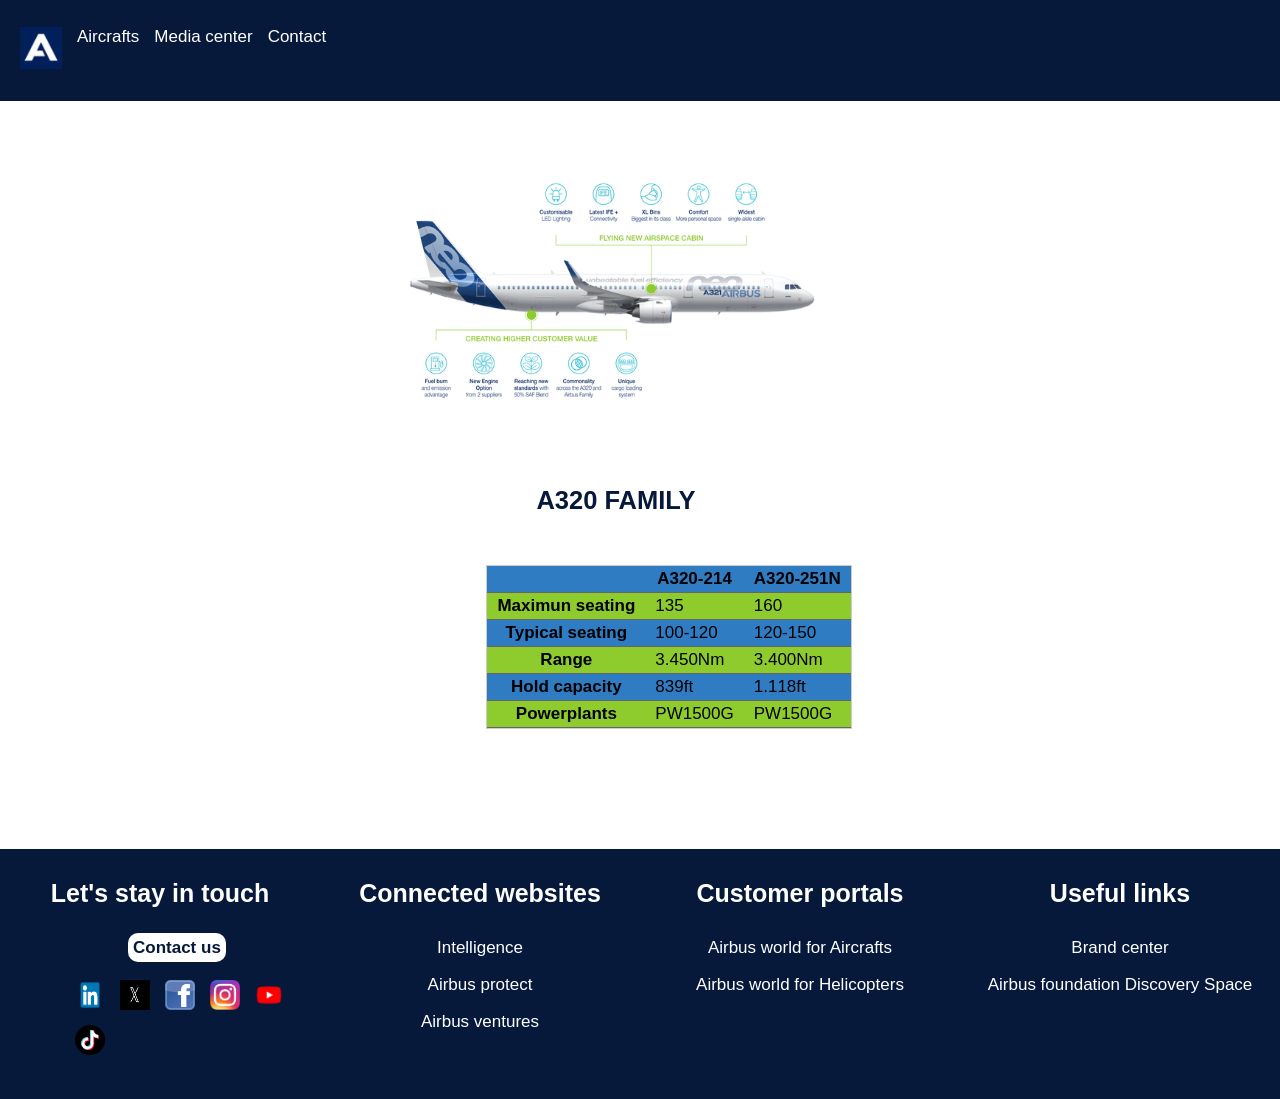
<file: a320family.html>
<!DOCTYPE html>
<html>
	<head>
		<meta charset="utf-8">
		<title></title>
		<link href="styles.css" rel="stylesheet">
        <link rel="icon" href="media/logo.jpeg">
	</head>
	<body>
		<div class="header" id="header"> 
			<ul>
				<li><a href="index.html"><img id="logo" src="media/logo.jpeg"></li>
				<li><a href="Aircrafts.html">Aircrafts</a></li>
				<li><a href="Media-center.html">Media center</a></li>
				<li><a href="contact.html">Contact</a></li>
			</ul>
		</div>
        
        <div><img class="info" id="a320family-info" src="media/321info.png"></div>

        <div class="table">
			<h2>A320 FAMILY</h2> 
			<table cellspacing="0">
                
				<tr>
					<th></th>
					<th>A320-214</th>
					<th>A320-251N</th>
				</tr>
				<tr>
					<th>Maximun seating</th>
					<td>135</td>
					<td>160</td>
				</tr>
				<tr>
					<th>Typical seating</th>
					<td>100-120</td>
					<td>120-150</td>
				</tr>
				<tr>
					<th>Range</th>
					<td>3.450Nm</td>
					<td>3.400Nm</td>
				<tr>
					<th>Hold capacity</th>
					<td>839ft</td>
					<td>1.118ft</td>
				</tr>
				<tr>
					<th>Powerplants</th>
					<td>PW1500G</td>
					<td>PW1500G</td>
				</tr>
            </table>
		</div>

		<br><br><br><br><br><br>

		<div id="footer">
			<div class="columna" id="col1">
				<h3 id="touch" class="footer-title">Let's stay in touch</h3>
				<p><a id="contact" href="contact.html">Contact us</a></p>
				<div class="links_sm"> 
					<a href="https://www.linkedin.com/company/airbusgroup"><img id="linkedin" src="media/LogoLinkedin.png"></a>
					<a href="https://twitter.com/airbus"><img id="twitter" src="media/logox.png"></a>
					<a href="https://www.facebook.com/airbus"><img id="facebook" src="media/logofacebook.png"></a>
					<a href="https://www.instagram.com/airbus"><img id="instagram" src="media/logoinstragram.png"></a>
					<a href="https://www.youtube.com/user/airbus"><img id="youtube" src="media/logoyoutube.png"></a>
					<a href="https://www.tiktok.com/@airbus"><img id="tiktok" src="media/logotiktok.png"></a>
				</div>
			</div>
			<div class="columna" id="col2">
				<h3 id="connected" class="footer-title">Connected websites</h3>
				<div class="links_connected">
					<div class="contenidocolumna1" id="columna1"><p><a href="https://intelligence.airbus.com/">Intelligence</a></p></div>
					<div class="contenidocolumna1" id="columna2"><p><a href="https://www.protect.airbus.com/">Airbus protect</a></p></div>
					<div class="contenidocolumna1" id="columna3"><p><a href="https://www.airbusventures.vc/">Airbus ventures</a></p></div>
				</div>
			</div>
			<div class="columna" id="col3">
				<h3 id="customer" class="footer-title">Customer portals</h3>
				<div class="links_connected">
					<div class="contenidocolumna1" id="columna1"><p><a href="https://w3.airbus.com/">Airbus world for Aircrafts</a></p></div>
					<div class="contenidocolumna1" id="columna2"><p><a href="https://www.protect.airbus.com/">Airbus world for Helicopters</a></p></div>
				</div>
			</div>
			<div class="columna" id="col4">
				<h3 id="useful" class="footer-title">Useful links</h3>
				<div class="links_connected">
					<div class="contenidocolumna1" id="columna1"><p><a href="https://brand.airbus.com/en">Brand center</a></p></div>
					<div class="contenidocolumna1" id="columna2"><p><a href="https://discoveryspace-foundation.airbus.com/en">Airbus foundation Discovery Space</a></p></div>
				</div>
			</div>
		</div> 	

	</body>
</html>
</file>
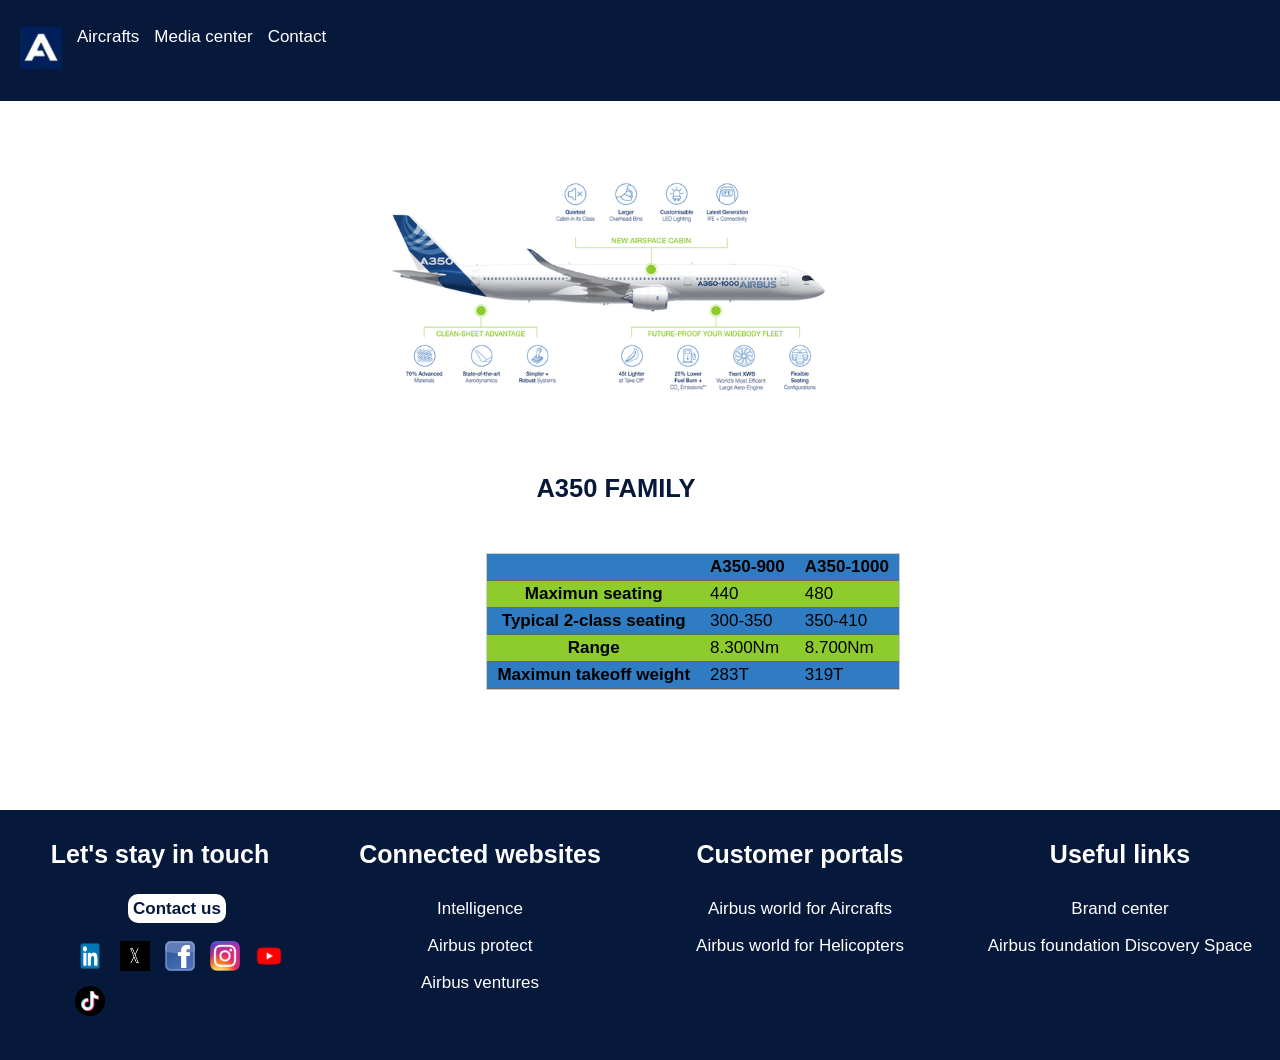
<file: a350family.html>
<!DOCTYPE html>
<html>
	<head>
		<meta charset="utf-8">
		<title></title>
		<link href="styles.css" rel="stylesheet">
        <link rel="icon" href="media/logo.jpeg">
	</head>
	<body>
		<div class="header" id="header"> 
			<ul>
				<li><a href="index.html"><img id="logo" src="media/logo.jpeg"></li>
				<li><a href="Aircrafts.html">Aircrafts</a></li>
				<li><a href="Media-center.html">Media center</a></li>
				<li><a href="contact.html">Contact</a></li>
			</ul>
		</div>

        <div><img class="info" id="a350family-info" src="media/350info.png"></div>

        <div class="table">
			<h2>A350 FAMILY</h2> 
			<table cellspacing="0">
                
				<tr>
					<th></th>
					<th>A350-900</th>
					<th>A350-1000</th>
				</tr>
				<tr>
					<th>Maximun seating</th>
					<td>440</td>
					<td>480</td>
				</tr>
				<tr>
					<th>Typical 2-class seating</th>
					<td>300-350</td>
					<td>350-410</td>
				</tr>
				<tr>
					<th>Range</th>
					<td>8.300Nm</td>
					<td>8.700Nm</td>
				<tr>
					<th>Maximun takeoff weight</th>
					<td>283T</td>
					<td>319T</td>
				</tr>
            </table>
		</div>

		<br><br><br><br><br><br>
        
		<div id="footer">
			<div class="columna" id="col1">
				<h3 id="touch" class="footer-title">Let's stay in touch</h3>
				<p><a id="contact" href="contact.html">Contact us</a></p>
				<div class="links_sm"> 
					<a href="https://www.linkedin.com/company/airbusgroup"><img id="linkedin" src="media/LogoLinkedin.png"></a>
					<a href="https://twitter.com/airbus"><img id="twitter" src="media/logox.png"></a>
					<a href="https://www.facebook.com/airbus"><img id="facebook" src="media/logofacebook.png"></a>
					<a href="https://www.instagram.com/airbus"><img id="instagram" src="media/logoinstragram.png"></a>
					<a href="https://www.youtube.com/user/airbus"><img id="youtube" src="media/logoyoutube.png"></a>
					<a href="https://www.tiktok.com/@airbus"><img id="tiktok" src="media/logotiktok.png"></a>
				</div>
			</div>
			<div class="columna" id="col2">
				<h3 id="connected" class="footer-title">Connected websites</h3>
				<div class="links_connected">
					<div class="contenidocolumna1" id="columna1"><p><a href="https://intelligence.airbus.com/">Intelligence</a></p></div>
					<div class="contenidocolumna1" id="columna2"><p><a href="https://www.protect.airbus.com/">Airbus protect</a></p></div>
					<div class="contenidocolumna1" id="columna3"><p><a href="https://www.airbusventures.vc/">Airbus ventures</a></p></div>
				</div>
			</div>
			<div class="columna" id="col3">
				<h3 id="customer" class="footer-title">Customer portals</h3>
				<div class="links_connected">
					<div class="contenidocolumna1" id="columna1"><p><a href="https://w3.airbus.com/">Airbus world for Aircrafts</a></p></div>
					<div class="contenidocolumna1" id="columna2"><p><a href="https://www.protect.airbus.com/">Airbus world for Helicopters</a></p></div>
				</div>
			</div>
			<div class="columna" id="col4">
				<h3 id="useful" class="footer-title">Useful links</h3>
				<div class="links_connected">
					<div class="contenidocolumna1" id="columna1"><p><a href="https://brand.airbus.com/en">Brand center</a></p></div>
					<div class="contenidocolumna1" id="columna2"><p><a href="https://discoveryspace-foundation.airbus.com/en">Airbus foundation Discovery Space</a></p></div>
				</div>
			</div>
		</div> 	
	</body>
</html>
</file>
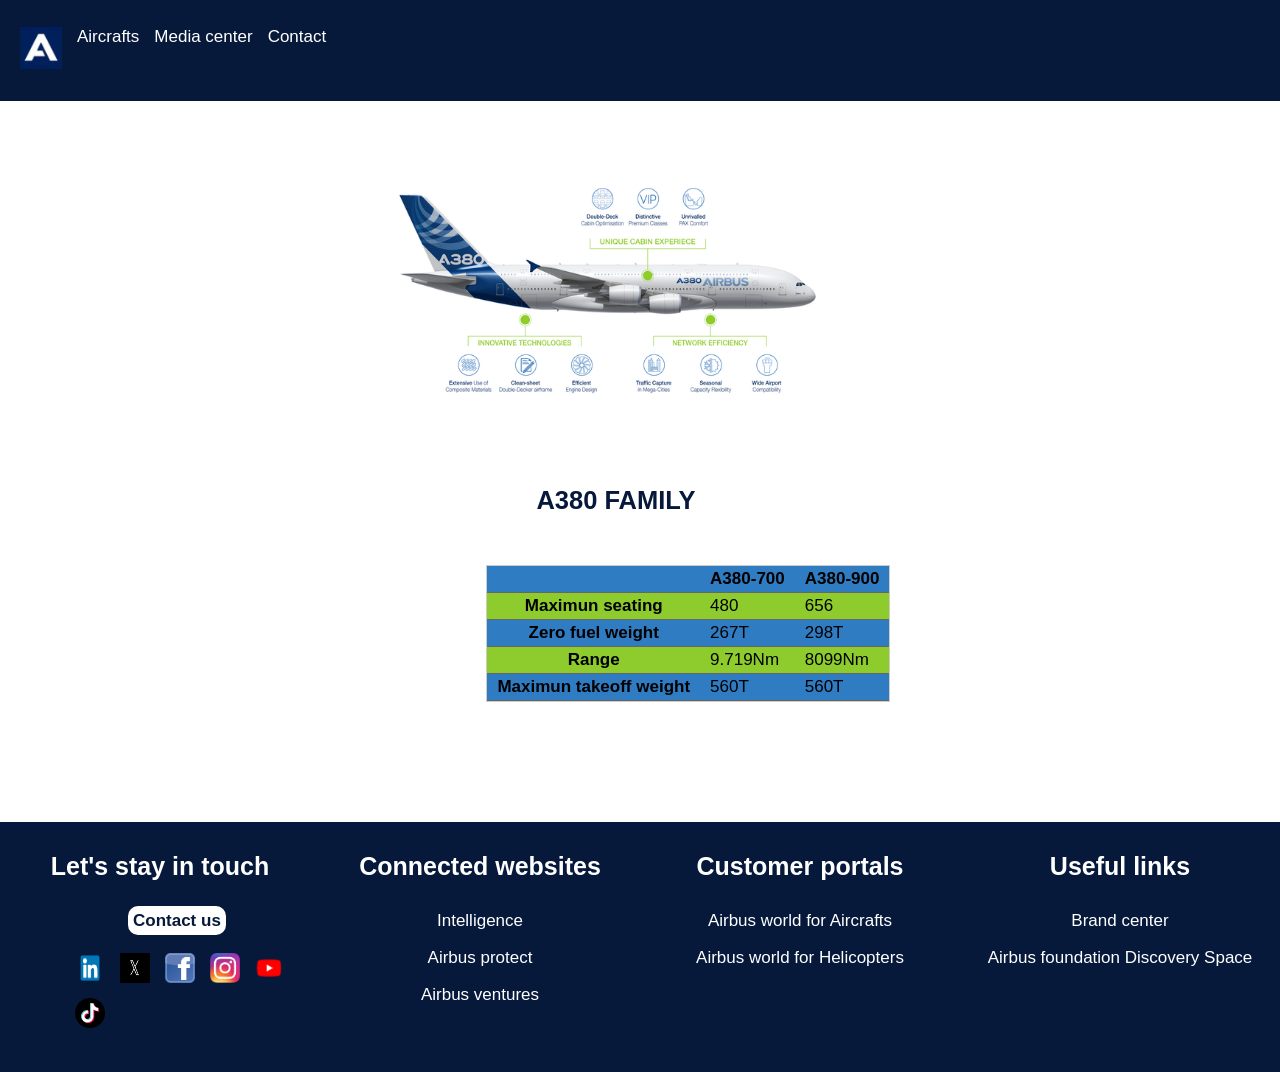
<file: a380family.html>
<!DOCTYPE html>
<html>
	<head>
		<meta charset="utf-8">
		<title></title>
		<link href="styles.css" rel="stylesheet">
        <link rel="icon" href="media/logo.jpeg">
	</head>
	<body>
		<div class="header" id="header"> 
			<ul>
				<li><a href="index.html"><img id="logo" src="media/logo.jpeg"></li>
				<li><a href="Aircrafts.html">Aircrafts</a></li>
				<li><a href="Media-center.html">Media center</a></li>
				<li><a href="contact.html">Contact</a></li>
			</ul>
		</div>

        <div><img class="info" id="a380family-info" src="media/380info.png"></div>

        <div class="table">
			<h2>A380 FAMILY</h2> 
			<table cellspacing="0">
                
				<tr>
					<th></th>
					<th>A380-700</th>
					<th>A380-900</th>
				</tr>
				<tr>
					<th>Maximun seating</th>
					<td>480</td>
					<td>656</td>
				</tr>
				<tr>
					<th>Zero fuel weight</th>
					<td>267T</td>
					<td>298T</td>
				</tr>
				<tr>
					<th>Range</th>
					<td>9.719Nm</td>
					<td>8099Nm</td>
				<tr>
					<th>Maximun takeoff weight</th>
					<td>560T</td>
					<td>560T</td>
				</tr>
            </table>
		</div>

		<br><br><br><br><br><br>
        
		<div id="footer">
			<div class="columna" id="col1">
				<h3 id="touch" class="footer-title">Let's stay in touch</h3>
				<p><a id="contact" href="contact.html">Contact us</a></p>
				<div class="links_sm"> 
					<a href="https://www.linkedin.com/company/airbusgroup"><img id="linkedin" src="media/LogoLinkedin.png"></a>
					<a href="https://twitter.com/airbus"><img id="twitter" src="media/logox.png"></a>
					<a href="https://www.facebook.com/airbus"><img id="facebook" src="media/logofacebook.png"></a>
					<a href="https://www.instagram.com/airbus"><img id="instagram" src="media/logoinstragram.png"></a>
					<a href="https://www.youtube.com/user/airbus"><img id="youtube" src="media/logoyoutube.png"></a>
					<a href="https://www.tiktok.com/@airbus"><img id="tiktok" src="media/logotiktok.png"></a>
				</div>
			</div>
			<div class="columna" id="col2">
				<h3 id="connected" class="footer-title">Connected websites</h3>
				<div class="links_connected">
					<div class="contenidocolumna1" id="columna1"><p><a href="https://intelligence.airbus.com/">Intelligence</a></p></div>
					<div class="contenidocolumna1" id="columna2"><p><a href="https://www.protect.airbus.com/">Airbus protect</a></p></div>
					<div class="contenidocolumna1" id="columna3"><p><a href="https://www.airbusventures.vc/">Airbus ventures</a></p></div>
				</div>
			</div>
			<div class="columna" id="col3">
				<h3 id="customer" class="footer-title">Customer portals</h3>
				<div class="links_connected">
					<div class="contenidocolumna1" id="columna1"><p><a href="https://w3.airbus.com/">Airbus world for Aircrafts</a></p></div>
					<div class="contenidocolumna1" id="columna2"><p><a href="https://www.protect.airbus.com/">Airbus world for Helicopters</a></p></div>
				</div>
			</div>
			<div class="columna" id="col4">
				<h3 id="useful" class="footer-title">Useful links</h3>
				<div class="links_connected">
					<div class="contenidocolumna1" id="columna1"><p><a href="https://brand.airbus.com/en">Brand center</a></p></div>
					<div class="contenidocolumna1" id="columna2"><p><a href="https://discoveryspace-foundation.airbus.com/en">Airbus foundation Discovery Space</a></p></div>
				</div>
			</div>
		</div> 	
	</body>
</html>
</file>
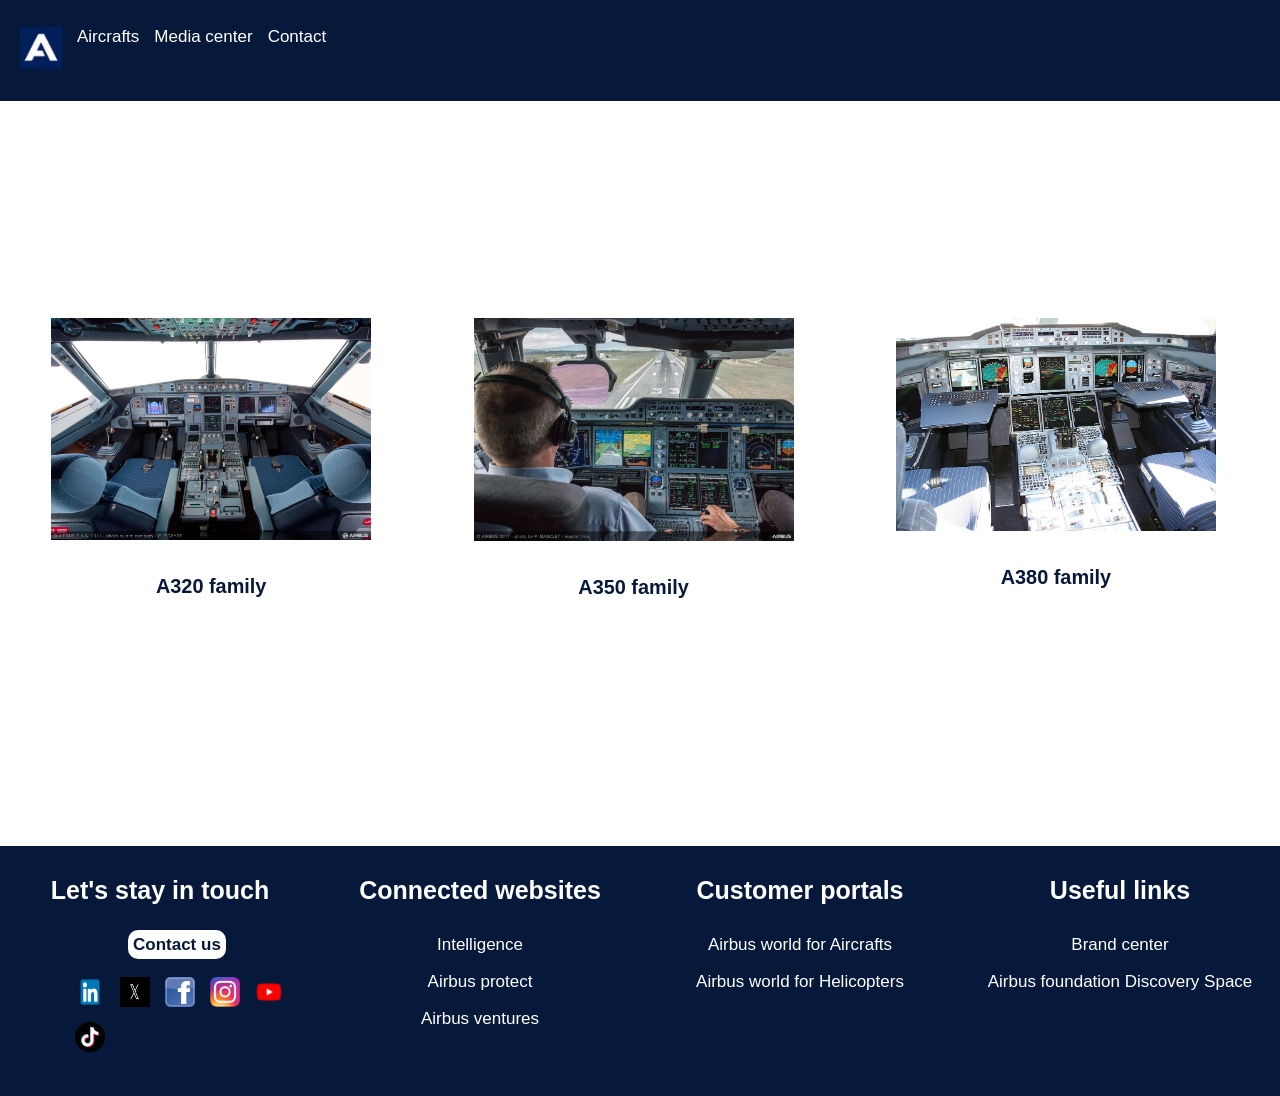
<file: Aircrafts.html>
<!DOCTYPE html>
<html>
	<head>
		<meta charset="utf-8">
		<title></title>
		<link href="styles.css" rel="stylesheet">
		<link rel="icon" href="media/logo.jpeg">
	</head>
	<body>
		<div class="header" id="header"> 
			<ul>
				<li><a href="index.html"><img id="logo" src="media/logo.jpeg"></li>
				<li><a href="Aircrafts.html">Aircrafts</a></li>
				<li><a href="Media-center.html">Media center</a></li>
				<li><a href="contact.html">Contact</a></li>
			</ul>
		</div>

		<br><br><br><br><br><br><br><br><br><br>

		<div class="container" class="container-aircrafts">
			<figure  class="one-third-figure-aircrafts">
			  <a href="a320family.html"><img src="media/320cockpit.jpg" alt="Imagen 1"></a>
			  <figcaption><h3>A320 family</h3></figcaption>
			</figure>
			<figure  class="one-third-figure-aircrafts">
			  <a href="a350family.html"><img src="media/350cockpit.jpg" alt="Imagen 2"></a>
			  <figcaption><h3>A350 family</h3></figcaption>
			</figure>
			<figure  class="one-third-figure-aircrafts">
			  <a href="a380family.html"><img src="media/380cockpit.jpg" alt="Imagen 3"></a>
			  <figcaption><h3>A380 family</h3></figcaption>
			</figure>
		</div>
		 
		<br><br><br><br><br><br><br><br><br><br>
		
		<div id="footer">
			<div class="columna" id="col1">
				<h3 id="touch" class="footer-title">Let's stay in touch</h3>
				<p><a id="contact" href="contact.html">Contact us</a></p>
				<div class="links_sm"> 
					<a href="https://www.linkedin.com/company/airbusgroup"><img id="linkedin" src="media/LogoLinkedin.png"></a>
					<a href="https://twitter.com/airbus"><img id="twitter" src="media/logox.png"></a>
					<a href="https://www.facebook.com/airbus"><img id="facebook" src="media/logofacebook.png"></a>
					<a href="https://www.instagram.com/airbus"><img id="instagram" src="media/logoinstragram.png"></a>
					<a href="https://www.youtube.com/user/airbus"><img id="youtube" src="media/logoyoutube.png"></a>
					<a href="https://www.tiktok.com/@airbus"><img id="tiktok" src="media/logotiktok.png"></a>
				</div>
			</div>
			<div class="columna" id="col2">
				<h3 id="connected" class="footer-title">Connected websites</h3>
				<div class="links_connected">
					<div class="contenidocolumna1" id="columna1"><p><a href="https://intelligence.airbus.com/">Intelligence</a></p></div>
					<div class="contenidocolumna1" id="columna2"><p><a href="https://www.protect.airbus.com/">Airbus protect</a></p></div>
					<div class="contenidocolumna1" id="columna3"><p><a href="https://www.airbusventures.vc/">Airbus ventures</a></p></div>
				</div>
			</div>
			<div class="columna" id="col3">
				<h3 id="customer" class="footer-title">Customer portals</h3>
				<div class="links_connected">
					<div class="contenidocolumna1" id="columna1"><p><a href="https://w3.airbus.com/">Airbus world for Aircrafts</a></p></div>
					<div class="contenidocolumna1" id="columna2"><p><a href="https://www.protect.airbus.com/">Airbus world for Helicopters</a></p></div>
				</div>
			</div>
			<div class="columna" id="col4">
				<h3 id="useful" class="footer-title">Useful links</h3>
				<div class="links_connected">
					<div class="contenidocolumna1" id="columna1"><p><a href="https://brand.airbus.com/en">Brand center</a></p></div>
					<div class="contenidocolumna1" id="columna2"><p><a href="https://discoveryspace-foundation.airbus.com/en">Airbus foundation Discovery Space</a></p></div>
				</div>
			</div>
		</div> 	
	</body>
</html>
</file>
<file: styles.css>
/*ESTILOS EN GENERAL*/
body {
	margin: 0px;
	/*tuyo*/font-family: system-ui, -apple-system, BlinkMacSystemFont, 'Segoe UI', Roboto, Oxygen, Ubuntu, Cantarell, 'Open Sans', 'Helvetica Neue', sans-serif;
}
body::-webkit-scrollbar {
	width: 5px;               /* ancho de la barra */
  }
  
  body::-webkit-scrollbar-track {
	background: white;        /* color del rail */
  }

  body::-webkit-scrollbar-thumb {
	background-color: #07193B;    /* color de la barra */
  }

figcaption { /*añadiendo la linea 8, 10 y 11 definimos el tamaño de las leyendas de las imanges con unidades relativas para ajustar el tamaño y 
	adaptarlo al cambio del nowrap a wrap*/
	color: #07193B;
	text-align: center; /* HAS CAMBIADO ESTO DE JUSTIFY A CENTER*/ 
	margin-left : 2vw; 
	margin-right: 2vw;
}
h2 {
	margin: 50px;
	color: #07193B
}
h1 {
	margin: 30px;
	color: #07193B
}
h3{
	margin: 30px;
	color: #07193B
}
figcaption h3 { /*Estilos los titulos de las imagenes de media-center*/
	margin: 30px;
	color: #07193B;
	text-align: center;
}
/*ESTILOS EN GENERAL*/

/*MENU DE CABECERA*/
.header {
	background-color: #07193B;
	position: -webkit-sticky; /*hace lo mismo que position: sticky pero esta es la linea necesaria para que funcione en safari*/
  	position: sticky;
	top: 0px; /*position: sticky necesita de esta linea para poder funcionar en funcion del numero que le pongas le da mas o menos margen.Como es necesaria pero no quiero margen le pongo 0.*/
	color: White;
	padding: 10px 20px;
	position: sticky;
}

.header a {
	text-decoration: none;
}
#logo {
	width:42px;
	height:42px;
}

#header ul {
	list-style: none;
	padding: 0px;
	overflow: hidden;
}

#header li {
	float: left;
	margin:0 15px 0 0;
}
#content {
	padding: 20px;
}

#header ul a {
	color: #FFFFFF;
}

#header ul a:hover {
	color: #0d6efd;
}
/*MENU DE CABECERA*/
/*ESTILO DEL BANNER*/

  body {
	font-family: Arial;
	font-size: 17px;
	margin: 0;
  }
  
  #myVideo {
	/* Ocupa todo el ancho de la pantalla */
	width: 100%; /*MODIFICA EL ANCHO DEL VIDEO BANNER*/
	height: 400px; /*MODIFICA LA ALTURA DEL VIDEO BANNER*/
	object-fit: cover; /*para que el elemento cubra totalmente (cover) el elemento que lo contiene*/
  }
  
  .content {
	color: #f1f1f1;
	width: 100%;
	padding: 0px;/*PROBLEMA DE DESPLAZAMIENTO A LA DERECHEA EN PORTATIL SOLUCIONADO EN index (.content) CAMBIANDO ESTE VALOR
	DE 20px a 0px !!!!!PROBAR A QUITAR TOTALMENTE UNA VEZ NO HAYA PROBLEMAS CON EL CAMBIO EN EL SOBREMESA !!!!!*/
	padding-top: 1em;
	display: flex; /*con esta linea y la 92 conseguimos que el boton este centrado y sus margenes, padding, etc... no 
	desplacen la pagina a la derecha del body (le quita el escroll horizontal)*/
	justify-content: center;	
  }
  
  #myBtn {
	width: 200px;
	font-size: 18px;
	padding: 10px;
	border: none;
	background: #07193B;
	color: #fff;
	cursor: pointer;
  }
  
  #myBtn:hover {
	background: #ddd;
	color: black;
  }

/*ESTILO DEL BANNER*/
/*ESTO ES PARA DARLE FORMATO AL HTML SOBRE MI*/
.two-colums img, .two-colums p {
	float: left;
	width: 40%;
}

.two-colums p {
	margin: 0 20px
}
/*ESTO ES PARA DARLE FORMATO AL HTML SOBRE MI*/


/*FORMULARIO DE LA WEB DE FORMULARIO*/
#content form [type=text], #content form [type=email] , #content form textarea {
	Display: block;
	margin-bottom: 10px;
	width: 50%;
	padding: 10px;
	border: 0;
	background-color: #EFEFEF;
	color: #07193B;
}
/*FORMULARIO DE LA WEB DE FORMULARIO*/

/*ESTO ES PARA UNA TABLA DE HORARIOS QUE VENIA EN EL INDEX DEL CURSO DE NATE*/
table {
	border: 1px solid #ccc;
}

#content table tr {
	background-color: #ccc;
}

#content table tr:nth-child(even) {
	background-color: #efefef;

}

#content table tr>* {
	padding: 3px 10px;
	border-bottom: 1px solid #666;
}
/*ESTO ES PARA UNA TABLA DE HORARIOS QUE VENIA EN EL INDEX DEL CURSO DE NATE*/

/* ENLACES DENTRO DEL FOOTER*/

hr {
	margin: 50px;
}
.links_connected a { /*AQUI CAMBIAS INTELLIGENCE, AIRBUS PROTECT Y AIRBUS ADVENTURES*/
	color: white;
	text-decoration: none;
}
.links_connected a:hover { /*EFECTO ENLACES DENTRO DE CONNECTED*/
	/*color: #07193B;*/
	color: grey;
}
.links_connected a:active { /*EFECTO ENLACES DENTRO DE CONNECTED*/
	color: greenyellow;
}
/* ENLACES DENTRO DELFOOTER*/

/*ESTILO SECCION DE HIGHTLIGHTS*/
figure {
	text-align: center;
}
.container img {
	max-width: 25vw; /* cambiando los em cambias el tamaño de las imagenes */
	height: auto;
}

.one-third-figure {
	width: 29vw;
	margin-left: 2vw;
	margin-right: 2vw;
}
.one-third-figure-aircrafts {
	width: 29vw;
	margin-left: 2vw;
	margin-right: 2vw;
}
.container {
	display: flex;
	flex-wrap: wrap;  /*PROBLEMA DE DESPLAZAMIENTO A LA DERECHEA EN PORTATIL SOLUCIONADO EN HIGHTLIGTS CAMBIANDO ESTE VALOR
	DE NOWRAP A WRAP !!!!!PROBAR A QUITAR TOTALMENTE UNA VEZ NO HAYA PROBLEMAS CON EL CAMBIO EN EL SOBREMESA !!!!! VALORAR
	METER UNA CUARTA IMAGEN PARA QUE EN EL PORTATIL CUANDO HAGA EL WRAP QUEDE MUCHO MAS ESTETICO*/
}
.container-aircrafts {
	display: flex;
	flex-wrap: wrap;
}
/*ESTILO SECCION DE HIGHTLIGHTS*/
/*ESTILO DE MEDIA-CENTER*/
#action-media-center {
	width: 50%;
	height: 400px;
	margin-left: 0px; 
	background-color: #EFEFEF;
	float: left;
}
#action-media-center img { /*PARA CAMBIAR EL TAMAÑO DE LA IMAGEN DEL FINAL DEL
	MEDIA CENTER*/
	height: 370px;
}
#parrafo-media-center {
	width: 50%;
	height: 400px;
	margin-left: 0px; 
	background-color: #EFEFEF;
	float: left;
	text-align: justify;
}
#parrafo-media-center h1 h3 {
	padding: 100%;
	
}
.one-third-figure-media { /*igual que pasaba en el index que se te descolocaban las imagenes por su tamaño,
	si a las figures le das un tamaño y margenes en unidades relativas, se colocan mejor y dejan de hacer cosas raras*/
	width: 29vw;
	margin-left: 2vw;
	margin-right: 2vw;
}
.container-media-center {
	display: flex;
	flex-wrap: nowrap;
}
.container-media-center a {
	text-decoration: none;
}
#discover-more { /*BOTON DISCOVER MORE*/
	padding: 5px;
	background-color: #EFEFEF;
	color: #07193B;
  	border-radius: 10px;
	font-weight: bold;
	margin-left: 40%;
	text-decoration: none;
	animation: none; 
}
@keyframes Relieve {
	0%   { background: #EFEFEF; }
	50%  {
		background: #4cb3ff;
		transform: scale(1.02, 1.02);
		box-shadow: 5px 5px 10px gray;}
	100% { background: #EFEFEF; }
}

#discover-more:hover {
	animation: Relieve 1.5s infinite; /* Al pasar el raton encima se activa la animacion.
	Antes animation: Relieve 1.5s; no estaba en hover por lo que estaba siempre activado */
}
/*ESTILO DE MEDIA-CENTER*/
/*ESTILO SECCION DE OUR PURPOSE IN ACTION*/
.action {
	display: flex;
	flex-wrap: nowrap;
	margin-left: 0%; /*PROBLEMA DE DESPLAZAMIENTO A LA DERECHEA EN PORTATIL SOLUCIONADO SOLO EN EL DIV ACTION CAMBIANDO ESTE VALOR
	DE 340PX A 0% !!!!!PROBAR A QUITAR TOTALMENTE UNA VEZ NO HAYA PROBLEMAS CON EL CAMBIO EN EL SOBREMESA*/
}
.parrafo {
	width: 570px;
	text-align: justify;
}
#ascendint-to-new {
	text-align: center;
}
/*ESTILO SECCION DE OUR PURPOSE IN ACTION*/
/*ESTILO SECCION DE FEATURED NEWS*/
.new {
	display: flex;
	flex-wrap: wrap; /*PROBLEMA DE DESPLAZAMIENTO A LA DERECHEA EN PORTATIL SOLUCIONADO EN HIGHTLIGTS CAMBIANDO ESTE VALOR
	DE NOWRAP A WRAP !!!!!PROBAR A QUITAR TOTALMENTE UNA VEZ NO HAYA PROBLEMAS CON EL CAMBIO EN EL SOBREMESA !!!!! VALORAR
	METER UNA CUARTA IMAGEN PARA QUE EN EL PORTATIL CUANDO HAGA EL WRAP QUEDE MUCHO MAS ESTETICO*/
}
/*ESTILO SECCION DE FEATURED NEWS*/

.footer-title {
	text-align: center;
	color: white;
	font-weight: bold;
	font-size: 25px;
}
.one-third-figure-new { /*añadiendo la linea 8, 10 y 11 definimos el tamaño de las leyendas de las imanges con unidades relativas para ajustar el tamaño y 
	adaptarlo al cambio del nowrap a wrap*/
	width: 29vw;
	margin-left : 1vw; 
	margin-right: 2,5vw; /*cambiado de 2 a 2,5*/
	
}
.parrafo2 {
	/*width: 550px;*/
	text-align: justify;

}
.columna { /*AQUI CAMBIAS EL TAMAÑO DEL FOOTER*/
	height: 250px;
	width: 25%;	   
}
.contenidocolumna1 {
	text-align: center;
	color: white;
}

#col1 {
	background-color: #07193B;
	float: left;
}
#col2 {
	background-color: #07193B;
	float: left;
}
#col3 {
	background-color: #07193B;
	float: left;
}
#col4 {
	background-color: #07193B;
	float: left;
}
.links_connected:hover {
	color: grey;

}
.links_connected:active {
	color: greenyellow;

}

/*COLUMNA FOOTER LETS STAY IN TOUCH*/
#contact { /*BOTON CONTACT US*/
	padding: 5px;
	background-color: #FFFFFF;
	color: #07193B;
  	border-radius: 10px;
	font-weight: bold;
	margin-left: 40%;
	text-decoration: none;
	animation: none; 
}
@keyframes Relieve {
	0%   { background: white; }
	50%  {
		background: #4cb3ff;
		transform: scale(1.02, 1.02);
		box-shadow: 5px 5px 10px gray;}
	100% { background: white; }
}

#contact:hover {
	animation: Relieve 1.5s infinite; /* Al pasar el raton encima se activa la animacion.
	Antes animation: Relieve 1.5s; no estaba en hover por lo que estaba siempre activado */
}
.links_sm { /*ENLACES A REDES SOCIALES*/
	margin-left: 22%;
}
.links_sm img {
	width:30px;
	height:30px;
	padding: 5px;	
}
/*COLUMNA FOOTER LETS STAY IN TOUCH*/

/*ESTILO INFOGRAFIAS EN CADA PAGINA DENTRO DE AIRCRAFTS*/
.info {
	width: 35vw;
	margin-left: 30vw;
	margin-right: 20vw;
	margin-top: 5vw;
}
/*ESTILO INFOGRAFIAS EN CADA PAGINA DENTRO DE AIRCRAFTS*/

/*ESTILO TABLAS EN CADA PAGINA DENTRO DE AIRCRAFTS*/

.table {
	
	margin-left: 38vw;
	margin-right: 20vw;
	margin-top: 5vw;
	
}
table {
	border: 1px solid #ccc;
}
.table table tr {
	background-color: #307CC3;
}

.table table tr:nth-child(even) {
	background-color: #8ECC2E;

}

.table table tr>* {
	padding: 3px 10px;
	border-bottom: 1px solid #666;
}

/*ESTILO TABLAS EN CADA PAGINA DENTRO DE AIRCRAFTS*/
</file>
